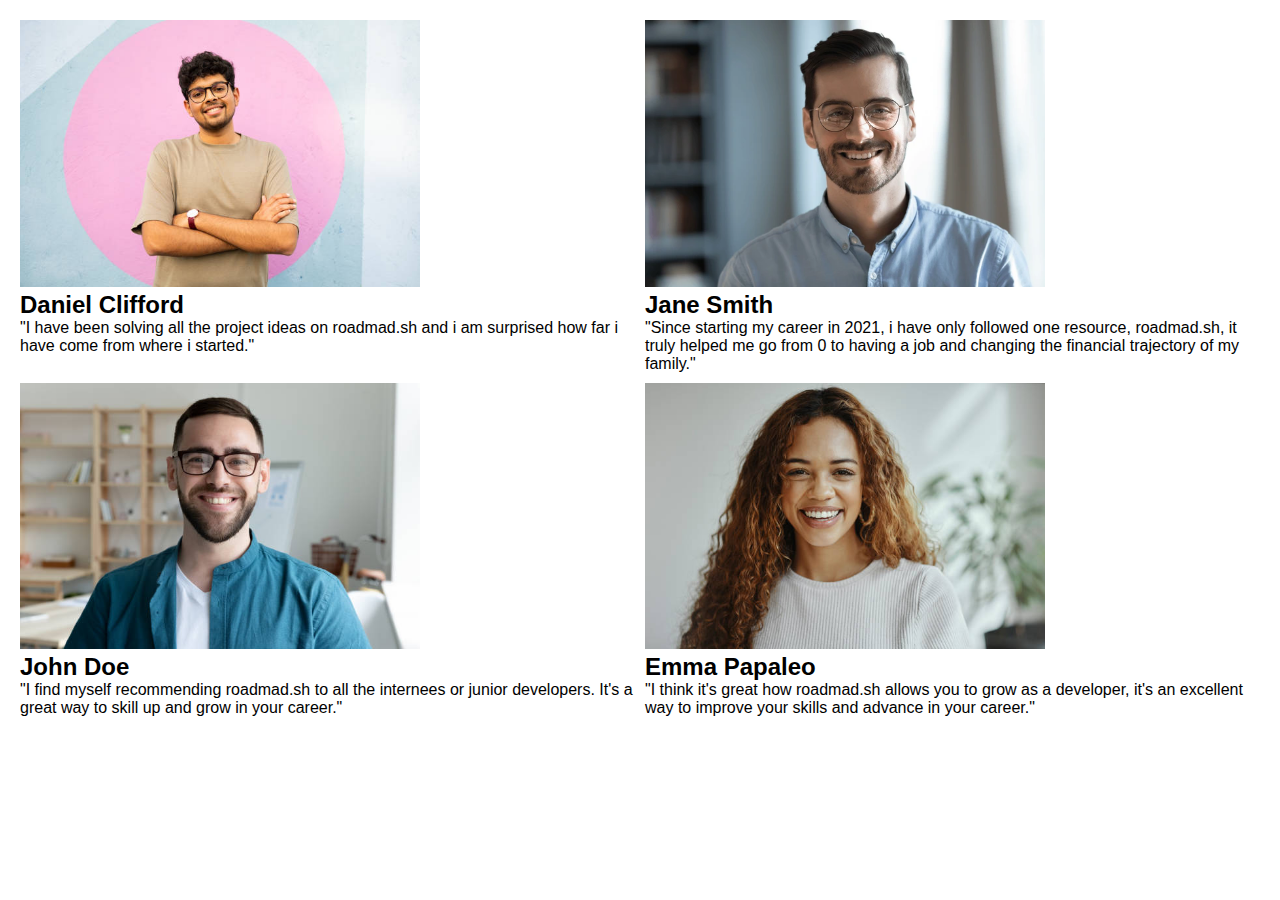
<file: index.html>
<!DOCTYPE html>
<html lang="en">
  <head>
    <meta charset="UTF-8" />
    <meta name="viewport" content="width=device-width, initial-scale=1.0" />
    <title>Testimonial Cards</title>
    <link rel="stylesheet" href="style.css" />
  </head>
  <body>
    <main class="container">
      <section class="card-daniel">
        <img
          src="assets/images/profile1.png"
          alt="profile picture about Daniel"
        />
        <h2>Daniel Clifford</h2>
        <p>
          "I have been solving all the project ideas on roadmad.sh and i am
          surprised how far i have come from where i started."
        </p>
      </section>
      <section class="card-jane">
        <img
          src="assets/images/profile2.png"
          alt="profile picture about Jane"
        />
        <h2>Jane Smith</h2>
        <p>
          "Since starting my career in 2021, i have only followed one resource,
          roadmad.sh, it truly helped me go from 0 to having a job and changing
          the financial trajectory of my family."
        </p>
      </section>
      <section class="card-john">
        <img
          src="assets/images/profile3.png"
          alt="profile picture about John"
        />
        <h2>John Doe</h2>
        <p>
          "I find myself recommending roadmad.sh to all the internees or junior
          developers. It's a great way to skill up and grow in your career."
        </p>
      </section>
      <section class="card-emma">
        <img
          src="assets/images/profile4.png"
          alt="profile picture about Emma"
        />
        <h2>Emma Papaleo</h2>
        <p>
          "I think it's great how roadmad.sh allows you to grow as a developer,
          it's an excellent way to improve your skills and advance in your
          career."
        </p>
      </section>
    </main>
  </body>
</html>
</file>
<file: style.css>
/* ===== RESET & BASE STYLES ===== */
* {
  margin: 0;
  padding: 0;
  box-sizing: border-box;
  font-family: "Poppins", sans-serif;
}

img {
  width: 400px;
}

.container {
  display: grid;
  grid-template-columns: minmax(200px, 1fr) minmax(200px, 1fr);
  grid-template-rows: repeat(2, 1fr);
  padding: 20px;
  gap: 10px;
}

.card {
  display: flex;
  flex-direction: column;
  justify-content: center;
  align-items: center;
  background-color: #000000;
  color: #ffffff;
  border-radius: 6px;
}
</file>
